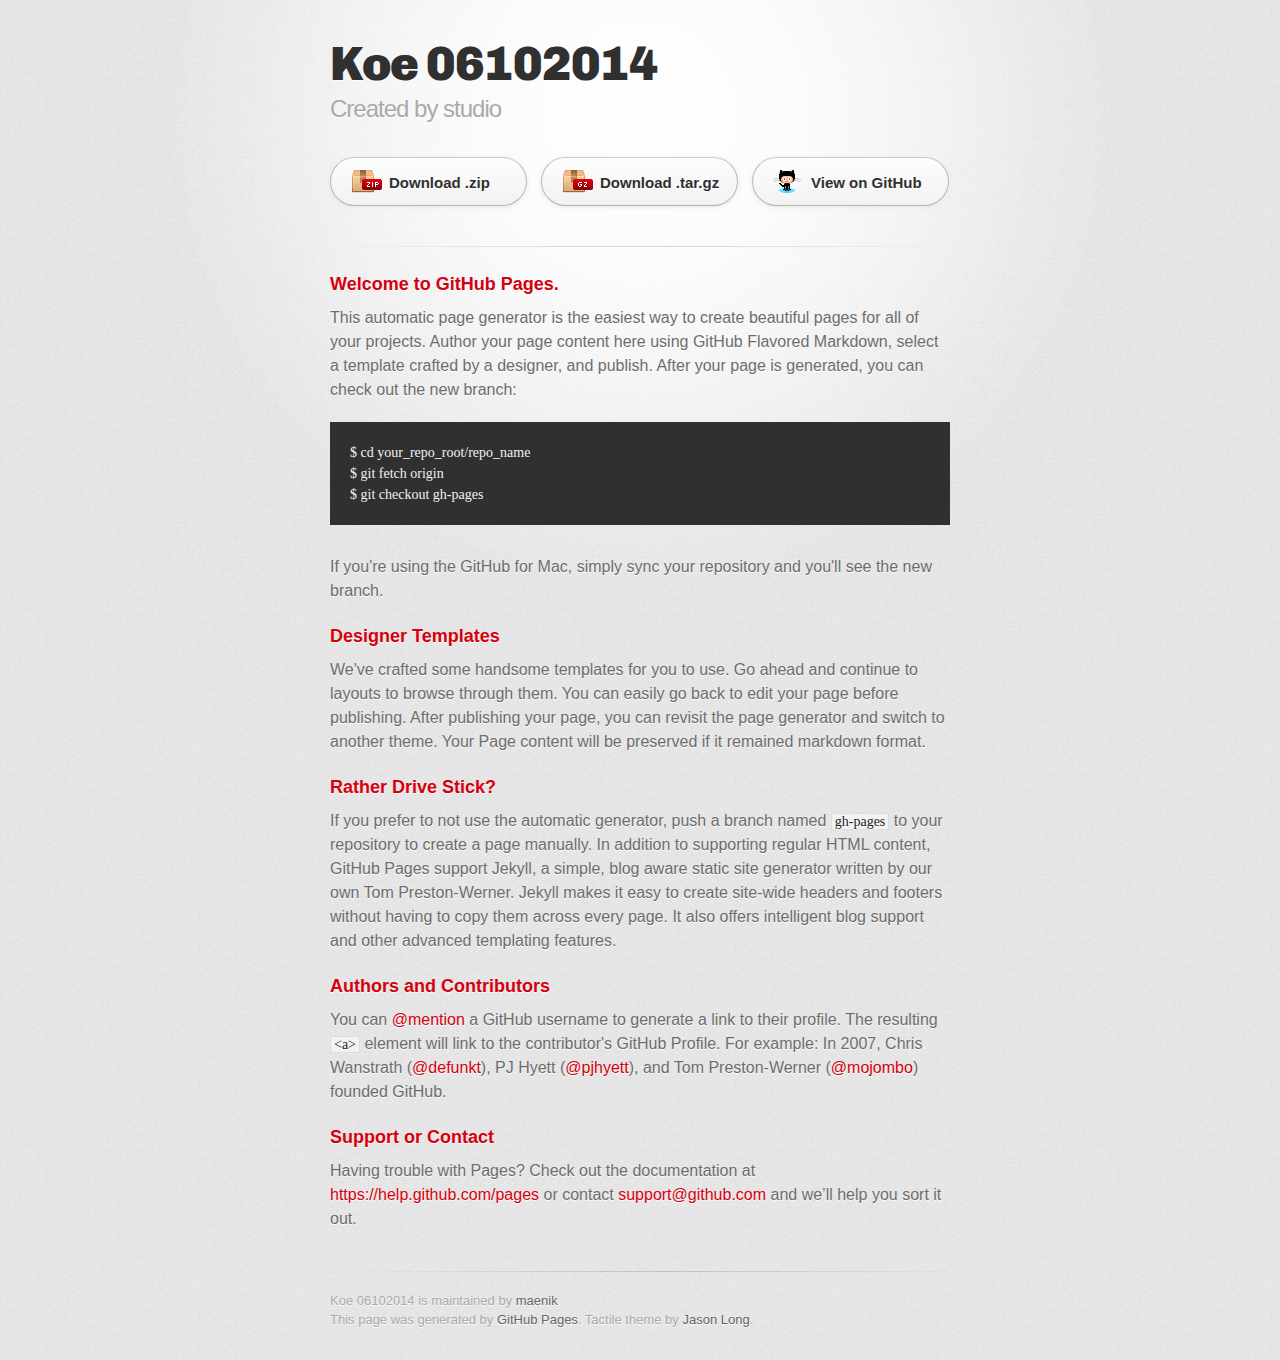
<file: index.html>
<!DOCTYPE html>
<html>
  <head>
    <meta charset='utf-8'>
    <meta http-equiv="X-UA-Compatible" content="chrome=1">
    <link href='https://fonts.googleapis.com/css?family=Chivo:900' rel='stylesheet' type='text/css'>
    <link rel="stylesheet" type="text/css" href="stylesheets/stylesheet.css" media="screen">
    <link rel="stylesheet" type="text/css" href="stylesheets/pygment_trac.css" media="screen">
    <link rel="stylesheet" type="text/css" href="stylesheets/print.css" media="print">
    <!--[if lt IE 9]>
    <script src="//html5shiv.googlecode.com/svn/trunk/html5.js"></script>
    <![endif]-->
    <title>Koe 06102014 by maenik</title>
  </head>

  <body>
    <div id="container">
      <div class="inner">

        <header>
          <h1>Koe 06102014</h1>
          <h2>Created by studio</h2>
        </header>

        <section id="downloads" class="clearfix">
          <a href="https://github.com/maenik/Riskianalyysi_06102014/zipball/master" id="download-zip" class="button"><span>Download .zip</span></a>
          <a href="https://github.com/maenik/Riskianalyysi_06102014/tarball/master" id="download-tar-gz" class="button"><span>Download .tar.gz</span></a>
          <a href="https://github.com/maenik/Riskianalyysi_06102014" id="view-on-github" class="button"><span>View on GitHub</span></a>
        </section>

        <hr>

        <section id="main_content">
          <h3>
<a id="welcome-to-github-pages" class="anchor" href="#welcome-to-github-pages" aria-hidden="true"><span class="octicon octicon-link"></span></a>Welcome to GitHub Pages.</h3>

<p>This automatic page generator is the easiest way to create beautiful pages for all of your projects. Author your page content here using GitHub Flavored Markdown, select a template crafted by a designer, and publish. After your page is generated, you can check out the new branch:</p>

<pre><code>$ cd your_repo_root/repo_name
$ git fetch origin
$ git checkout gh-pages
</code></pre>

<p>If you're using the GitHub for Mac, simply sync your repository and you'll see the new branch.</p>

<h3>
<a id="designer-templates" class="anchor" href="#designer-templates" aria-hidden="true"><span class="octicon octicon-link"></span></a>Designer Templates</h3>

<p>We've crafted some handsome templates for you to use. Go ahead and continue to layouts to browse through them. You can easily go back to edit your page before publishing. After publishing your page, you can revisit the page generator and switch to another theme. Your Page content will be preserved if it remained markdown format.</p>

<h3>
<a id="rather-drive-stick" class="anchor" href="#rather-drive-stick" aria-hidden="true"><span class="octicon octicon-link"></span></a>Rather Drive Stick?</h3>

<p>If you prefer to not use the automatic generator, push a branch named <code>gh-pages</code> to your repository to create a page manually. In addition to supporting regular HTML content, GitHub Pages support Jekyll, a simple, blog aware static site generator written by our own Tom Preston-Werner. Jekyll makes it easy to create site-wide headers and footers without having to copy them across every page. It also offers intelligent blog support and other advanced templating features.</p>

<h3>
<a id="authors-and-contributors" class="anchor" href="#authors-and-contributors" aria-hidden="true"><span class="octicon octicon-link"></span></a>Authors and Contributors</h3>

<p>You can <a href="https://github.com/blog/821" class="user-mention">@mention</a> a GitHub username to generate a link to their profile. The resulting <code>&lt;a&gt;</code> element will link to the contributor's GitHub Profile. For example: In 2007, Chris Wanstrath (<a href="https://github.com/defunkt" class="user-mention">@defunkt</a>), PJ Hyett (<a href="https://github.com/pjhyett" class="user-mention">@pjhyett</a>), and Tom Preston-Werner (<a href="https://github.com/mojombo" class="user-mention">@mojombo</a>) founded GitHub.</p>

<h3>
<a id="support-or-contact" class="anchor" href="#support-or-contact" aria-hidden="true"><span class="octicon octicon-link"></span></a>Support or Contact</h3>

<p>Having trouble with Pages? Check out the documentation at <a href="https://help.github.com/pages">https://help.github.com/pages</a> or contact <a href="mailto:support@github.com">support@github.com</a> and we’ll help you sort it out.</p>
        </section>

        <footer>
          Koe 06102014 is maintained by <a href="https://github.com/maenik">maenik</a><br>
          This page was generated by <a href="http://pages.github.com">GitHub Pages</a>. Tactile theme by <a href="https://twitter.com/jasonlong">Jason Long</a>.
        </footer>

        
      </div>
    </div>
  </body>
</html>
</file>
<file: stylesheets/pygment_trac.css>
.highlight  { background: #ffffff; }
.highlight .c { color: #999988; font-style: italic } /* Comment */
.highlight .err { color: #a61717; background-color: #e3d2d2 } /* Error */
.highlight .k { font-weight: bold } /* Keyword */
.highlight .o { font-weight: bold } /* Operator */
.highlight .cm { color: #999988; font-style: italic } /* Comment.Multiline */
.highlight .cp { color: #999999; font-weight: bold } /* Comment.Preproc */
.highlight .c1 { color: #999988; font-style: italic } /* Comment.Single */
.highlight .cs { color: #999999; font-weight: bold; font-style: italic } /* Comment.Special */
.highlight .gd { color: #000000; background-color: #ffdddd } /* Generic.Deleted */
.highlight .gd .x { color: #000000; background-color: #ffaaaa } /* Generic.Deleted.Specific */
.highlight .ge { font-style: italic } /* Generic.Emph */
.highlight .gr { color: #aa0000 } /* Generic.Error */
.highlight .gh { color: #999999 } /* Generic.Heading */
.highlight .gi { color: #000000; background-color: #ddffdd } /* Generic.Inserted */
.highlight .gi .x { color: #000000; background-color: #aaffaa } /* Generic.Inserted.Specific */
.highlight .go { color: #888888 } /* Generic.Output */
.highlight .gp { color: #555555 } /* Generic.Prompt */
.highlight .gs { font-weight: bold } /* Generic.Strong */
.highlight .gu { color: #800080; font-weight: bold; } /* Generic.Subheading */
.highlight .gt { color: #aa0000 } /* Generic.Traceback */
.highlight .kc { font-weight: bold } /* Keyword.Constant */
.highlight .kd { font-weight: bold } /* Keyword.Declaration */
.highlight .kn { font-weight: bold } /* Keyword.Namespace */
.highlight .kp { font-weight: bold } /* Keyword.Pseudo */
.highlight .kr { font-weight: bold } /* Keyword.Reserved */
.highlight .kt { color: #445588; font-weight: bold } /* Keyword.Type */
.highlight .m { color: #009999 } /* Literal.Number */
.highlight .s { color: #d14 } /* Literal.String */
.highlight .na { color: #008080 } /* Name.Attribute */
.highlight .nb { color: #0086B3 } /* Name.Builtin */
.highlight .nc { color: #445588; font-weight: bold } /* Name.Class */
.highlight .no { color: #008080 } /* Name.Constant */
.highlight .ni { color: #800080 } /* Name.Entity */
.highlight .ne { color: #990000; font-weight: bold } /* Name.Exception */
.highlight .nf { color: #990000; font-weight: bold } /* Name.Function */
.highlight .nn { color: #555555 } /* Name.Namespace */
.highlight .nt { color: #000080 } /* Name.Tag */
.highlight .nv { color: #008080 } /* Name.Variable */
.highlight .ow { font-weight: bold } /* Operator.Word */
.highlight .w { color: #bbbbbb } /* Text.Whitespace */
.highlight .mf { color: #009999 } /* Literal.Number.Float */
.highlight .mh { color: #009999 } /* Literal.Number.Hex */
.highlight .mi { color: #009999 } /* Literal.Number.Integer */
.highlight .mo { color: #009999 } /* Literal.Number.Oct */
.highlight .sb { color: #d14 } /* Literal.String.Backtick */
.highlight .sc { color: #d14 } /* Literal.String.Char */
.highlight .sd { color: #d14 } /* Literal.String.Doc */
.highlight .s2 { color: #d14 } /* Literal.String.Double */
.highlight .se { color: #d14 } /* Literal.String.Escape */
.highlight .sh { color: #d14 } /* Literal.String.Heredoc */
.highlight .si { color: #d14 } /* Literal.String.Interpol */
.highlight .sx { color: #d14 } /* Literal.String.Other */
.highlight .sr { color: #009926 } /* Literal.String.Regex */
.highlight .s1 { color: #d14 } /* Literal.String.Single */
.highlight .ss { color: #990073 } /* Literal.String.Symbol */
.highlight .bp { color: #999999 } /* Name.Builtin.Pseudo */
.highlight .vc { color: #008080 } /* Name.Variable.Class */
.highlight .vg { color: #008080 } /* Name.Variable.Global */
.highlight .vi { color: #008080 } /* Name.Variable.Instance */
.highlight .il { color: #009999 } /* Literal.Number.Integer.Long */

.type-csharp .highlight .k { color: #0000FF }
.type-csharp .highlight .kt { color: #0000FF }
.type-csharp .highlight .nf { color: #000000; font-weight: normal }
.type-csharp .highlight .nc { color: #2B91AF }
.type-csharp .highlight .nn { color: #000000 }
.type-csharp .highlight .s { color: #A31515 }
.type-csharp .highlight .sc { color: #A31515 }
</file>
<file: stylesheets/print.css>
html, body, div, span, applet, object, iframe,
h1, h2, h3, h4, h5, h6, p, blockquote, pre,
a, abbr, acronym, address, big, cite, code,
del, dfn, em, img, ins, kbd, q, s, samp,
small, strike, strong, sub, sup, tt, var,
b, u, i, center,
dl, dt, dd, ol, ul, li,
fieldset, form, label, legend,
table, caption, tbody, tfoot, thead, tr, th, td,
article, aside, canvas, details, embed, 
figure, figcaption, footer, header, hgroup, 
menu, nav, output, ruby, section, summary,
time, mark, audio, video {
  margin: 0;
  padding: 0;
  border: 0;
  font-size: 100%;
  font: inherit;
  vertical-align: baseline;
}
/* HTML5 display-role reset for older browsers */
article, aside, details, figcaption, figure, 
footer, header, hgroup, menu, nav, section {
  display: block;
}
body {
  line-height: 1;
}
ol, ul {
  list-style: none;
}
blockquote, q {
  quotes: none;
}
blockquote:before, blockquote:after,
q:before, q:after {
  content: '';
  content: none;
}
table {
  border-collapse: collapse;
  border-spacing: 0;
}
body {
  font-size: 13px;
  line-height: 1.5; 
  font-family: 'Helvetica Neue', Helvetica, Arial, serif;
  color: #000;
}

a {
  color: #d5000d;
  font-weight: bold;
}

header {
  padding-top: 35px;
  padding-bottom: 10px;
}

header h1 {
  font-weight: bold;
  letter-spacing: -1px;
  font-size: 48px;
  color: #303030;
  line-height: 1.2;
}

header h2 {
  letter-spacing: -1px;
  font-size: 24px;
  color: #aaa;
  font-weight: normal;
  line-height: 1.3;
}
#downloads {
  display: none;
}
#main_content {
  padding-top: 20px;
}

code, pre {
  font-family: Monaco, "Bitstream Vera Sans Mono", "Lucida Console", Terminal;
  color: #222;
  margin-bottom: 30px;
  font-size: 12px;
}

code {
  padding: 0 3px;
}

pre {
  border: solid 1px #ddd;
  padding: 20px;
  overflow: auto;
}
pre code {
  padding: 0;
}

ul, ol, dl {
  margin-bottom: 20px;
}


/* COMMON STYLES */

table {
  width: 100%;
  border: 1px solid #ebebeb;
}

th {
  font-weight: 500;
}

td {
  border: 1px solid #ebebeb;
  text-align: center; 
  font-weight: 300;
}

form {
  background: #f2f2f2;
  padding: 20px;
  
}


/* GENERAL ELEMENT TYPE STYLES */

h1 {
  font-size: 2.8em;
} 

h2 {
  font-size: 22px;
  font-weight: bold;
  color: #303030;
  margin-bottom: 8px;
} 

h3 {
  color: #d5000d;
  font-size: 18px;
  font-weight: bold;
  margin-bottom: 8px;
} 
 
h4 {
  font-size: 16px;
  color: #303030;
  font-weight: bold;
} 

h5 {
  font-size: 1em;
  color: #303030;
} 

h6 {
  font-size: .8em;
  color: #303030;
} 

p {
  font-weight: 300;
  margin-bottom: 20px;
}
 
a {
  text-decoration: none;
}

p a {
  font-weight: 400;
}

blockquote {
  font-size: 1.6em;
  border-left: 10px solid #e9e9e9;
  margin-bottom: 20px;
  padding: 0 0 0 30px;
}

ul li {
  list-style: disc inside;
  padding-left: 20px;
}

ol li {
  list-style: decimal inside;
  padding-left: 3px;
}

dl dd {
  font-style: italic;
  font-weight: 100;
}

footer {
  margin-top: 40px;
  padding-top: 20px;
  padding-bottom: 30px;
  font-size: 13px;
  color: #aaa;
}

footer a {
  color: #666;
}

/* MISC */
.clearfix:after {
  clear: both;
  content: '.';
  display: block;
  visibility: hidden;
  height: 0;
}

.clearfix {display: inline-block;}
* html .clearfix {height: 1%;}
.clearfix {display: block;}
</file>
<file: stylesheets/stylesheet.css>
/* http://meyerweb.com/eric/tools/css/reset/ 
   v2.0 | 20110126
   License: none (public domain)
*/
html, body, div, span, applet, object, iframe,
h1, h2, h3, h4, h5, h6, p, blockquote, pre,
a, abbr, acronym, address, big, cite, code,
del, dfn, em, img, ins, kbd, q, s, samp,
small, strike, strong, sub, sup, tt, var,
b, u, i, center,
dl, dt, dd, ol, ul, li,
fieldset, form, label, legend,
table, caption, tbody, tfoot, thead, tr, th, td,
article, aside, canvas, details, embed, 
figure, figcaption, footer, header, hgroup, 
menu, nav, output, ruby, section, summary,
time, mark, audio, video {
	margin: 0;
	padding: 0;
	border: 0;
	font-size: 100%;
	font: inherit;
	vertical-align: baseline;
}
/* HTML5 display-role reset for older browsers */
article, aside, details, figcaption, figure, 
footer, header, hgroup, menu, nav, section {
	display: block;
}
body {
	line-height: 1;
}
ol, ul {
	list-style: none;
}
blockquote, q {
	quotes: none;
}
blockquote:before, blockquote:after,
q:before, q:after {
	content: '';
	content: none;
}
table {
	border-collapse: collapse;
	border-spacing: 0;
}

/* LAYOUT STYLES */
body {
  font-size: 1em;
  line-height: 1.5; 
  background: #e7e7e7 url(../images/body-bg.png) 0 0 repeat;
  font-family: 'Helvetica Neue', Helvetica, Arial, serif;
  text-shadow: 0 1px 0 rgba(255, 255, 255, 0.8);
  color: #6d6d6d;
}

a {
  color: #d5000d;
}
a:hover {
  color: #c5000c;
}

header {
  padding-top: 35px;
  padding-bottom: 25px;
}

header h1 {
  font-family: 'Chivo', 'Helvetica Neue', Helvetica, Arial, serif; font-weight: 900;
  letter-spacing: -1px;
  font-size: 48px;
  color: #303030;
  line-height: 1.2;
}

header h2 {
  letter-spacing: -1px;
  font-size: 24px;
  color: #aaa;
  font-weight: normal;
  line-height: 1.3;
}

#container {
  background: transparent url(../images/highlight-bg.jpg) 50% 0 no-repeat;
  min-height: 595px;
}

.inner {
  width: 620px;
  margin: 0 auto;
}

#container .inner img {
  max-width: 100%;
}

#downloads {
  margin-bottom: 40px;
}

a.button {
  -moz-border-radius: 30px;
  -webkit-border-radius: 30px;                     
  border-radius: 30px;
  border-top: solid 1px #cbcbcb;
  border-left: solid 1px #b7b7b7;
  border-right: solid 1px #b7b7b7;
  border-bottom: solid 1px #b3b3b3;
  color: #303030;
  line-height: 25px;
  font-weight: bold;
  font-size: 15px;
  padding: 12px 8px 12px 8px;
  display: block;
  float: left;
  width: 179px;
  margin-right: 14px;  
  background: #fdfdfd; /* Old browsers */
  background: -moz-linear-gradient(top,  #fdfdfd 0%, #f2f2f2 100%); /* FF3.6+ */
  background: -webkit-gradient(linear, left top, left bottom, color-stop(0%,#fdfdfd), color-stop(100%,#f2f2f2)); /* Chrome,Safari4+ */
  background: -webkit-linear-gradient(top,  #fdfdfd 0%,#f2f2f2 100%); /* Chrome10+,Safari5.1+ */
  background: -o-linear-gradient(top,  #fdfdfd 0%,#f2f2f2 100%); /* Opera 11.10+ */
  background: -ms-linear-gradient(top,  #fdfdfd 0%,#f2f2f2 100%); /* IE10+ */
  background: linear-gradient(top,  #fdfdfd 0%,#f2f2f2 100%); /* W3C */
  filter: progid:DXImageTransform.Microsoft.gradient( startColorstr='#fdfdfd', endColorstr='#f2f2f2',GradientType=0 ); /* IE6-9 */
  -webkit-box-shadow: 10px 10px 5px #888;
  -moz-box-shadow: 10px 10px 5px #888;
  box-shadow: 0px 1px 5px #e8e8e8;
}
a.button:hover {
  border-top: solid 1px #b7b7b7;
  border-left: solid 1px #b3b3b3;
  border-right: solid 1px #b3b3b3;
  border-bottom: solid 1px #b3b3b3;
  background: #fafafa; /* Old browsers */
  background: -moz-linear-gradient(top,  #fdfdfd 0%, #f6f6f6 100%); /* FF3.6+ */
  background: -webkit-gradient(linear, left top, left bottom, color-stop(0%,#fdfdfd), color-stop(100%,#f6f6f6)); /* Chrome,Safari4+ */
  background: -webkit-linear-gradient(top,  #fdfdfd 0%,#f6f6f6 100%); /* Chrome10+,Safari5.1+ */
  background: -o-linear-gradient(top,  #fdfdfd 0%,#f6f6f6 100%); /* Opera 11.10+ */
  background: -ms-linear-gradient(top,  #fdfdfd 0%,#f6f6f6 100%); /* IE10+ */
  background: linear-gradient(top,  #fdfdfd 0%,#f6f6f6, 100%); /* W3C */
  filter: progid:DXImageTransform.Microsoft.gradient( startColorstr='#fdfdfd', endColorstr='#f6f6f6',GradientType=0 ); /* IE6-9 */
}

a.button span {
  padding-left: 50px;
  display: block;
  height: 23px;
}

#download-zip span {
  background: transparent url(../images/zip-icon.png) 12px 50% no-repeat;
}
#download-tar-gz span {
  background: transparent url(../images/tar-gz-icon.png) 12px 50% no-repeat;
}
#view-on-github span {
  background: transparent url(../images/octocat-icon.png) 12px 50% no-repeat;
}
#view-on-github {
  margin-right: 0;
}

code, pre {
  font-family: Monaco, "Bitstream Vera Sans Mono", "Lucida Console", Terminal;
  color: #222;
  margin-bottom: 30px;
  font-size: 14px;
}

code {
  background-color: #f2f2f2;
  border: solid 1px #ddd;
  padding: 0 3px;
}

pre {
  padding: 20px;
  background: #303030;
  color: #f2f2f2;
  text-shadow: none;
  overflow: auto;
}
pre code {
  color: #f2f2f2;
  background-color: #303030;
  border: none;
  padding: 0;
}

ul, ol, dl {
  margin-bottom: 20px;
}


/* COMMON STYLES */

hr {
  height: 1px;
  line-height: 1px;
  margin-top: 1em;
  padding-bottom: 1em;
  border: none;
  background: transparent url('../images/hr.png') 50% 0 no-repeat;
}

strong {
  font-weight: bold;
}

em {
  font-style: italic;
}

table {
  width: 100%;
  border: 1px solid #ebebeb;
}

th {
  font-weight: 500;
}

td {
  border: 1px solid #ebebeb;
  text-align: center; 
  font-weight: 300;
}

form {
  background: #f2f2f2;
  padding: 20px;
  
}


/* GENERAL ELEMENT TYPE STYLES */

h1 {
  font-size: 32px;
} 

h2 {
  font-size: 22px;
  font-weight: bold;
  color: #303030;
  margin-bottom: 8px;
} 

h3 {
  color: #d5000d;
  font-size: 18px;
  font-weight: bold;
  margin-bottom: 8px;
} 
 
h4 {
  font-size: 16px;
  color: #303030;
  font-weight: bold;
} 

h5 {
  font-size: 1em;
  color: #303030;
} 

h6 {
  font-size: .8em;
  color: #303030;
} 

p {
  font-weight: 300;
  margin-bottom: 20px;
}
 
a {
  text-decoration: none;
}

p a {
  font-weight: 400;
}

blockquote {
  font-size: 1.6em;
  border-left: 10px solid #e9e9e9;
  margin-bottom: 20px;
  padding: 0 0 0 30px;
}

ul li {
  list-style: disc inside;
  padding-left: 20px;
}

ol li {
  list-style: decimal inside;
  padding-left: 3px;
}

dl dt {
  color: #303030;
}

footer {
  background: transparent url('../images/hr.png') 0 0 no-repeat;
  margin-top: 40px;
  padding-top: 20px;
  padding-bottom: 30px;
  font-size: 13px;
  color: #aaa;
}

footer a {
  color: #666;
}
footer a:hover {
  color: #444;
}

/* MISC */
.clearfix:after {
  clear: both;
  content: '.';
  display: block;
  visibility: hidden;
  height: 0;
}

.clearfix {display: inline-block;}
* html .clearfix {height: 1%;}
.clearfix {display: block;}

/* #Media Queries
================================================== */

/* Smaller than standard 960 (devices and browsers) */
@media only screen and (max-width: 959px) {}

/* Tablet Portrait size to standard 960 (devices and browsers) */
@media only screen and (min-width: 768px) and (max-width: 959px) {}

/* All Mobile Sizes (devices and browser) */
@media only screen and (max-width: 767px) {
  header {
    padding-top: 10px;
    padding-bottom: 10px;
  }
  #downloads {
    margin-bottom: 25px;
  }
  #download-zip, #download-tar-gz {
    display: none;
  }
  .inner {
    width: 94%;
    margin: 0 auto;
  }
}

/* Mobile Landscape Size to Tablet Portrait (devices and browsers) */
@media only screen and (min-width: 480px) and (max-width: 767px) {}

/* Mobile Portrait Size to Mobile Landscape Size (devices and browsers) */
@media only screen and (max-width: 479px) {}
</file>
